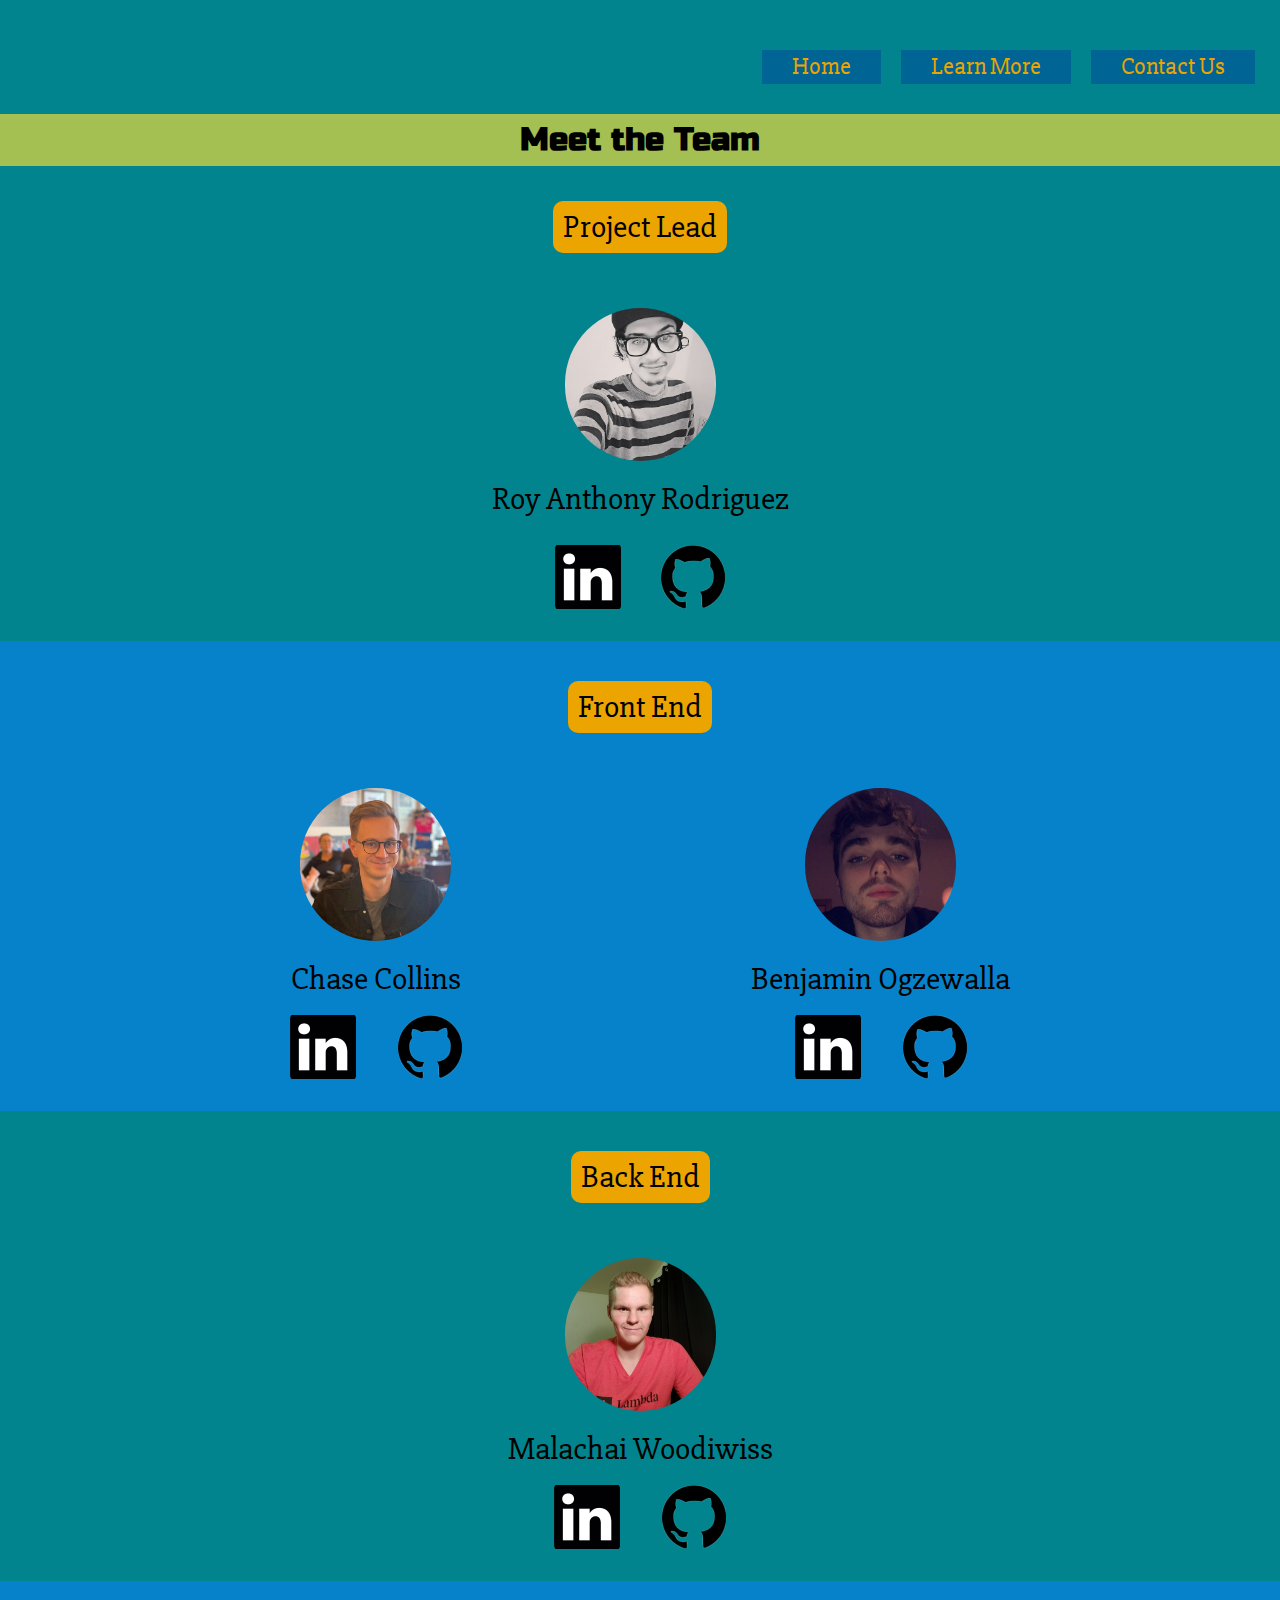
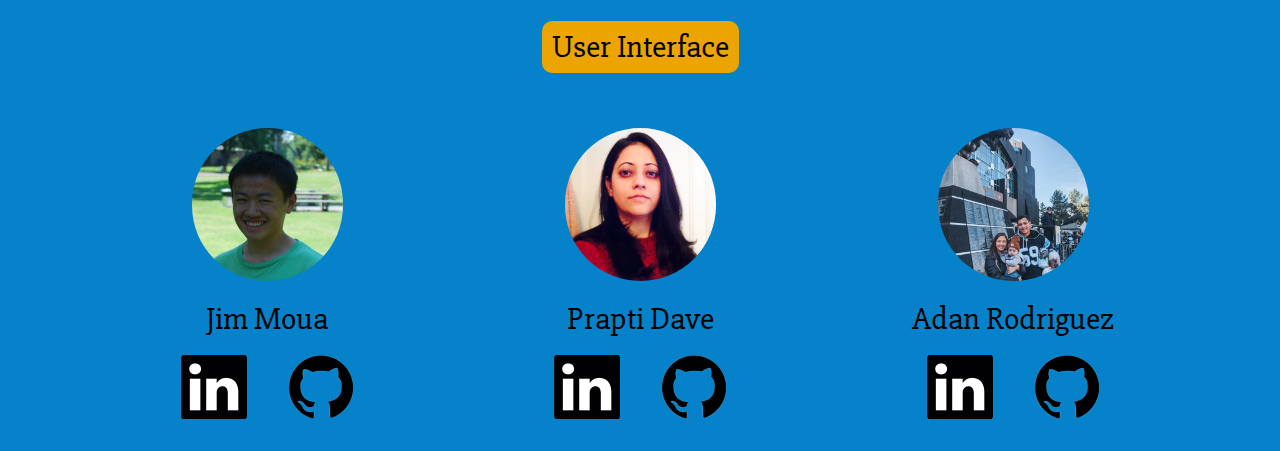
<file: AboutUs.html>
<!DOCTYPE html>
<html lang="en">
  <head>
    <meta charset="utf-8" />
    <meta name="viewport" content="width=device-width, initial-scale=1" />

    <title>About Us</title>

    <!-- Slabo 27px/Bebas Neue/Russo One Font -->
    <link
      href="https://fonts.googleapis.com/css?family=Slabo+27px|Bebas+Neue|Russo+One"
      rel="stylesheet"
    />
    <link rel="stylesheet" href="css/index.css" />
  </head>
  <!-- // Nav and Title // -->
  <body class="AU">
    <nav class="top">
      <a class="Link" href="index.html">Home</a>
      <a class="Link" href="#">Learn More</a>
      <a class="Link" href="#">Contact Us</a>
    </nav>

    <div class="Abs">
      <h1 class="Abss">Meet the Team</h1>
    </div>

    <!-- // Project Lead // -->
    <div class="Group">
      <h2 class="Title">Project Lead</h2>

      <!-- // Roy Anthony Rodriguez // -->
      <div class="img">
        <img class="profile" src="images/Profile/ant.jpg" />
      </div>
      <h2 class="nameR">Roy Anthony Rodriguez</h2>
      <nav class="m">
        <a
          class="ml"
          href="https://www.linkedin.com/in/roy-anthony-rodriguez-6752a4140"
          target="_blank"
          ><img src="images/link.png"
        /></a>
        <a class="ml" href="https://github.com/Antattackbam" target="_blank"
          ><img src="images/git.png"
        /></a>
      </nav>
    </div>

    <!-- // Front End // -->
    <div class="Group1">
      <h2 class="Title1">Front End</h2>

      <!-- // Chase Collins // -->
      <div class="container">
        <div class="name1">
          <div class="img1">
            <img class="profile" src="images/Profile/Chase.png" />
          </div>
          <h2 class="nameC">Chase Collins</h2>
          <nav class="m3">
            <a
              class="m2"
              href="https://www.linkedin.com/in/chase-collins42"
              target="_blank"
              ><img src="images/link.png"
            /></a>
            <a class="m2" href="https://github.com/Chase-42" target="_blank"
              ><img src="images/git.png"
            /></a>
          </nav>
        </div>

        <!-- // Benjamin Ogzewalla // -->
        <div class="name1">
          <div class="img2">
            <img class="profile" src="images/Profile/Ben.jpg" />
          </div>
          <h2 class="nameC">Benjamin Ogzewalla</h2>
          <nav class="m3">
            <a
              class="m2"
              href="https://www.linkedin.com/in/benjiman123"
              target="_blank"
              ><img src="images/link.png"
            /></a>
            <a class="m2" href="https://github.com/Benji171" target="_blank"
              ><img src="images/git.png"
            /></a>
          </nav>
        </div>
      </div>
    </div>

    <!-- // Back End // -->
    <div class="Group2">
      <h2 class="Title1">Back End</h2>

      <!-- // Malachai Woodiwiss // -->
      <div class="img1">
        <img class="profile" src="images/Profile/Malachai.jpg" />
      </div>
      <h2 class="name">Malachai Woodiwiss</h2>
      <nav class="m3">
        <a
          class="m2"
          href="https://www.linkedin.com/in/malachai-woodiwiss-344557190"
          target="_blank"
          ><img src="images/link.png"
        /></a>
        <a class="m2" href="https://github.com/mwoodiwiss" target="_blank"
          ><img src="images/git.png"
        /></a>
      </nav>
    </div>

    <!-- // User Interface // -->

    <div class="Group3">
      <h2 class="Title1">User Interface</h2>

      <div class="container">
        <!-- // Jim Moua // -->
        <div class="name1">
          <div class="img1">
            <img class="profile" src="images/Profile/Jim.png" />
          </div>

          <h2 class="nameB">Jim Moua</h2>
          <nav class="m3">
            <a
              class="m2"
              href="https://www.linkedin.com/in/jim-moua-663173165/"
              target="_blank"
              ><img src="images/link.png"
            /></a>
            <a class="m2" href="https://github.com/jimmoua1" target="_blank"
              ><img src="images/git.png"
            /></a>
          </nav>
        </div>

        <!-- // Prapti Dave // -->
        <div class="name1">
          <div class="img2">
            <img class="profile" src="images/Profile/prapti.jpg" />
          </div>
          <h2 class="nameB">Prapti Dave</h2>
          <nav class="m3">
            <a class="m2" href="#" target="_blank"
              ><img src="images/link.png"
            /></a>
            <a class="m2" href="https://github.com/soni653" target="_blank"
              ><img src="images/git.png"
            /></a>
          </nav>
        </div>

        <!-- // Adan Rodriguez // -->
        <div class="name1">
          <div class="img3">
            <img class="profile" src="images/Profile/Adan.jpg" />
          </div>
          <h2 class="nameB">Adan Rodriguez</h2>
          <nav class="m3">
            <a
              class="m2"
              href="https://www.linkedin.com/in/donny-rodriguez-313552111"
              target="_blank"
              ><img src="images/link.png"
            /></a>
            <a
              class="m2"
              href="https://github.com/arodriguez133"
              target="_blank"
              ><img src="images/git.png"
            /></a>
          </nav>
        </div>
      </div>
    </div>
  </body>
</html>
</file>
<file: css/index.css>
/* http://meyerweb.com/eric/tools/css/reset/ 
   v2.0 | 20110126
   License: none (public domain)
*/
html,
body,
div,
span,
applet,
object,
iframe,
h1,
h2,
h3,
h4,
h5,
h6,
p,
blockquote,
pre,
a,
abbr,
acronym,
address,
big,
cite,
code,
del,
dfn,
em,
img,
ins,
kbd,
q,
s,
samp,
small,
strike,
strong,
sub,
sup,
tt,
var,
b,
u,
i,
center,
dl,
dt,
dd,
ol,
ul,
li,
fieldset,
form,
label,
legend,
table,
caption,
tbody,
tfoot,
thead,
tr,
th,
td,
article,
aside,
canvas,
details,
embed,
figure,
figcaption,
footer,
header,
hgroup,
menu,
nav,
output,
ruby,
section,
summary,
time,
mark,
audio,
video {
  margin: 0;
  padding: 0;
  border: 0;
  font-size: 100%;
  font: inherit;
  vertical-align: baseline;
}
/* HTML5 display-role reset for older browsers */
article,
aside,
details,
figcaption,
figure,
footer,
header,
hgroup,
menu,
nav,
section {
  display: block;
}
body {
  line-height: 1;
}
ol,
ul {
  list-style: none;
}
blockquote,
q {
  quotes: none;
}
blockquote:before,
blockquote:after,
q:before,
q:after {
  content: "";
  content: none;
}
table {
  border-collapse: collapse;
  border-spacing: 0;
}
* {
  box-sizing: border-box;
}
html {
  font-size: 62.5%;
}
html,
body {
  font-family: "Slabo 27px";
}
h1 {
  font-family: "Russo One";
}
h2,
h3,
h4,
h5 {
  font-family: "Slabo 27px";
}
h2 {
  font-size: 3.2rem;
}
h3 {
  font-size: 2.8rem;
}
p {
  font-size: 1.6rem;
  line-height: 1.4;
}
.container {
  width: 100%;
  margin: 0 auto;
}
nav.top {
  display: flex;
  justify-content: end;
  margin-right: 15px;
}
nav.top .Link {
  text-decoration: none;
  margin: 0px 10px;
  background-color: #006494;
  padding: 5px 30px;
  color: #eca400;
  font-size: x-large;
}
nav.top :hover {
  background-color: #eca400;
  color: #0582ca;
}
.Group .m {
  display: flex;
}
.Group .m .ml {
  margin: 10px 20px;
}
.Group .m .ml :hover {
  background-color: #eca400;
  border-radius: 76px;
}
.Group1 .m2 {
  margin: 10px 20px;
}
.Group1 .m2 :hover {
  background-color: #eca400;
  border-radius: 76px;
}
.Group2 .m3 {
  align-self: center;
}
.Group2 .m2 {
  margin: 10px 20px;
  align-self: center;
}
.Group2 .m2 :hover {
  background-color: #eca400;
  border-radius: 76px;
}
.Group3 .m2 {
  margin: 10px 20px;
}
.Group3 .m2 :hover {
  background-color: #eca400;
  border-radius: 76px;
}
.navbottom {
  display: flex;
  justify-content: center;
  padding: 20px;
}
.navbottom .start {
  margin: 20px;
  padding: 5px 25px;
  text-decoration: none;
  position: absolute;
  font-family: "Slabo 27px";
  font-style: normal;
  font-weight: normal;
  font-size: 64px;
  line-height: 78px;
  text-align: center;
  color: #eca400;
  background-color: #006494;
  text-shadow: 0px 4px 4px rgba(0, 0, 0, 0.25);
}
.navbottom :hover {
  background-color: #eca400;
  color: #0582ca;
}
body {
  background-color: #02848e;
  margin: 50px 0px 0px 0px;
  max-width: 100%;
}
body h1 {
  display: flex;
  justify-content: center;
  font-weight: bolder;
  font-size: xx-large;
  margin-top: 25px;
  margin-bottom: 20px;
}
body .imgs {
  display: flex;
  justify-content: center;
}
body .imgs img {
  border: #02848e;
  width: 298px;
  height: 302px;
  background-color: #02848e;
}
.Abs {
  display: flex;
  justify-content: center;
}
.Abs .Abss {
  display: flex;
  background-color: #a4bf52;
  margin: 30px 0px 15px 0px;
  padding: 10px 100px;
  width: 100%;
}
.Group {
  display: flex;
  flex-direction: column;
  align-items: center;
  height: 46rem;
}
.Group .Title {
  align-self: center;
  border-radius: 10px;
  background-color: #eca400;
  margin: 20px 0px 40px 0px;
  padding: 10px;
}
.Group .profile {
  margin-top: 15px;
  width: 151px;
  height: 153px;
  border-radius: 75.5px;
}
.Group .nameR {
  margin: 20px 0px;
}
.Group1 {
  display: flex;
  flex-direction: column;
  height: 47rem;
  background-color: #0582ca;
}
.Group1 .Title1 {
  align-self: center;
  border-radius: 10px;
  background-color: #eca400;
  margin-top: 40px;
  margin-bottom: 40px;
  padding: 10px;
}
.Group1 .profile {
  width: 151px;
  height: 153px;
  border-radius: 75.5px;
  margin-top: 15px;
}
.Group1 .container {
  display: flex;
  justify-content: space-evenly;
}
.Group1 .container .name1 {
  display: flex;
  flex-direction: column;
  align-items: center;
}
.Group1 .container .name1 .nameC {
  margin: 20px 0px;
}
.Group2 {
  display: flex;
  flex-direction: column;
  height: 47rem;
}
.Group2 .Title1 {
  align-self: center;
  border-radius: 10px;
  background-color: #eca400;
  margin-top: 40px;
  margin-bottom: 40px;
  padding: 10px;
}
.Group2 .profile {
  margin-top: 15px;
  width: 151px;
  height: 153px;
  border-radius: 75.5px;
}
.Group2 .img1 {
  align-self: center;
}
.Group2 .name {
  align-self: center;
  margin: 20px 0px;
}
.Group3 {
  display: flex;
  flex-direction: column;
  height: 47rem;
  background-color: #0582ca;
}
.Group3 .Title1 {
  align-self: center;
  border-radius: 10px;
  background-color: #eca400;
  margin-top: 40px;
  margin-bottom: 40px;
  padding: 10px;
}
.Group3 .profile {
  margin-top: 15px;
  width: 151px;
  height: 153px;
  border-radius: 75.5px;
}
.Group3 .container {
  display: flex;
  justify-content: space-evenly;
}
.Group3 .container .name1 {
  display: flex;
  flex-direction: column;
  align-items: center;
}
.Group3 .container .name1 .nameB {
  margin: 20px 0px;
}
@media (max-width:800px) {
  nav.top {
    display: flex;
    justify-content: center;
    margin-right: 0px;
  }
  nav.top .Link {
    padding: 5px 20px;
  }
  .Group .name {
    margin: 20px 0px;
  }
  .Group1 {
    height: 84rem;
  }
  .Group1 .container {
    display: flex;
    flex-direction: column;
  }
  .Group1 .container .name1 {
    margin: 20px 0px;
  }
  .Group3 {
    height: 118rem;
  }
  .Group3 .container {
    display: flex;
    flex-direction: column;
  }
  .Group3 .container .name1 {
    margin: 20px 0px;
  }
}
@media (max-width:500px) {
  body {
    width: 100%;
  }
  body nav.top {
    display: flex;
    flex-direction: column;
    align-items: center;
  }
  body nav.top .Link {
    display: flex;
    justify-content: center;
    width: 100%;
    padding: 10px;
  }
}
</file>
